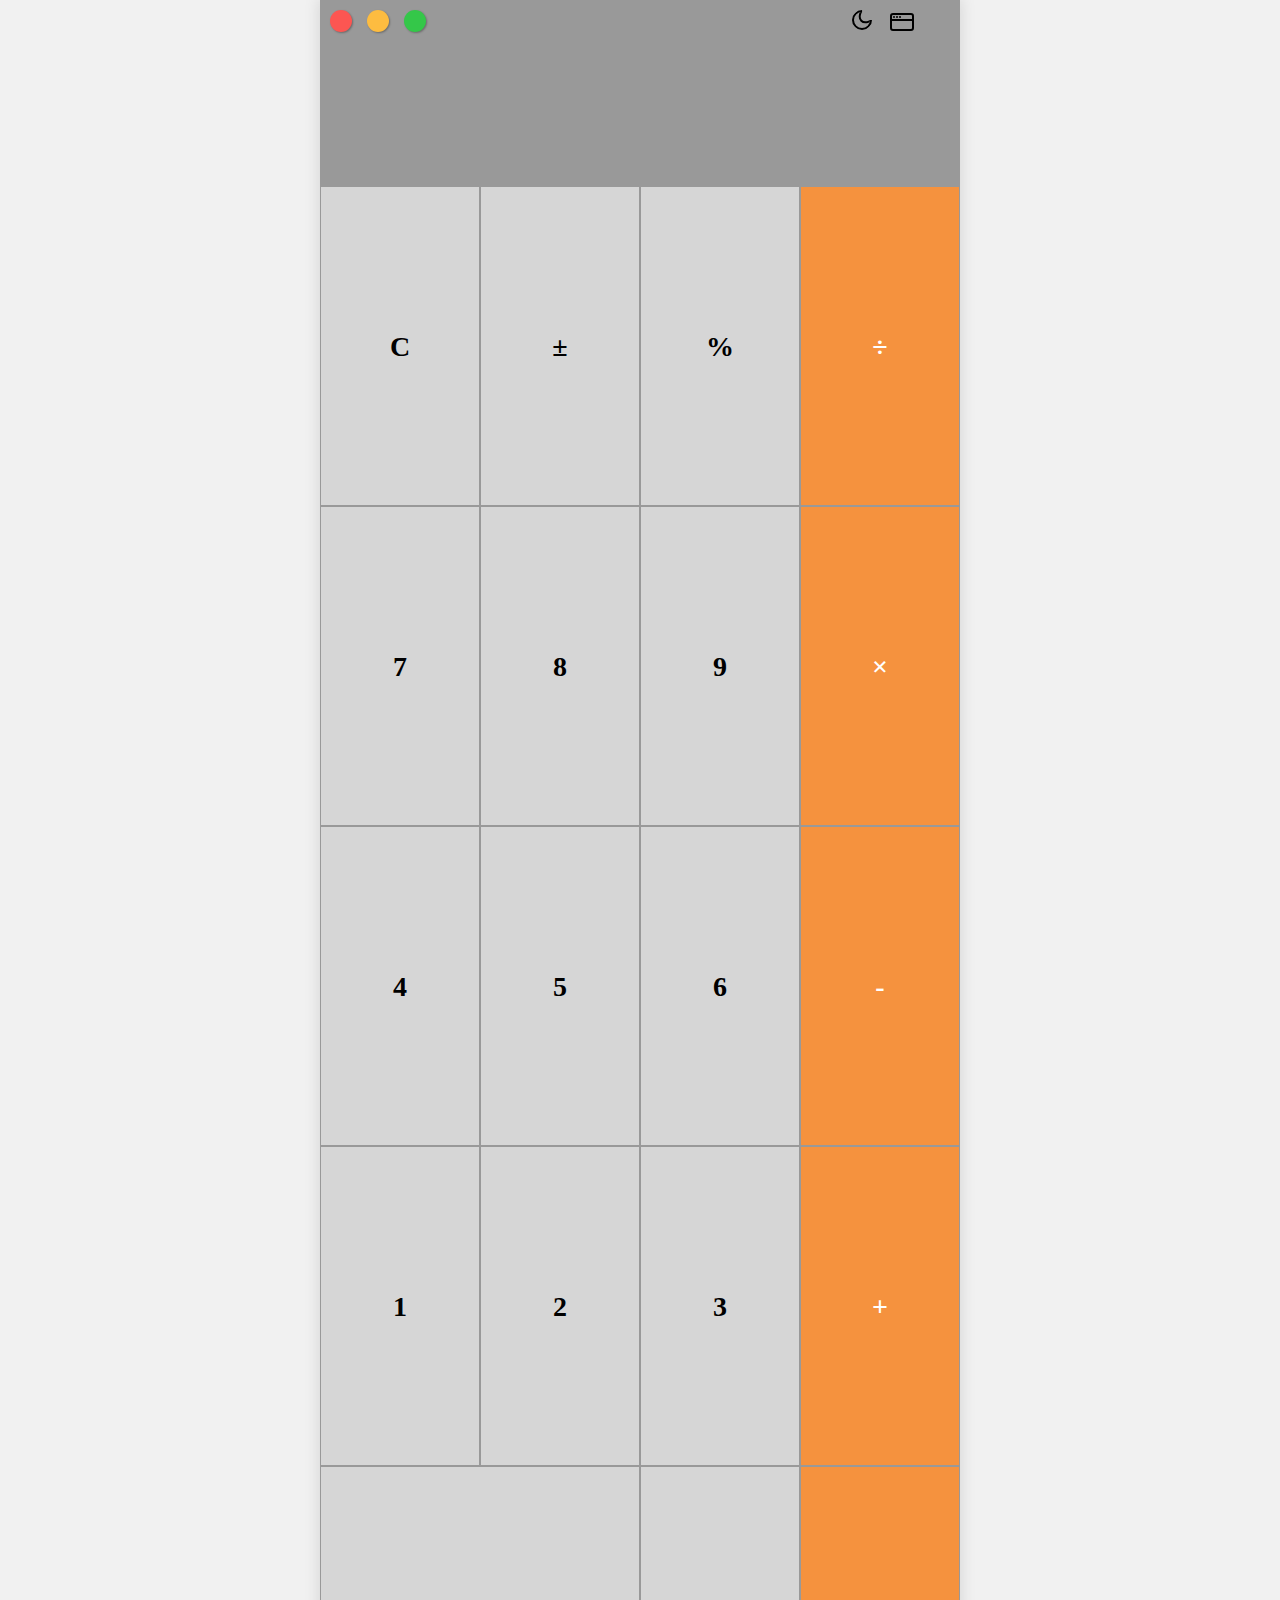
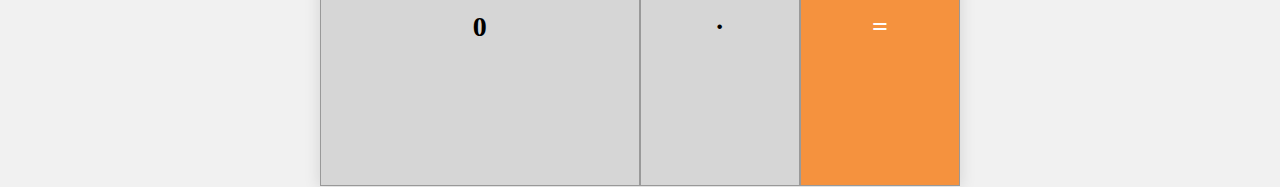
<file: 1.简易计算器/index.html>
<!DOCTYPE html>
<html lang="en">
<head>
  <meta charset="UTF-8">
  <meta http-equiv="X-UA-Compatible" content="IE=edge">
  <meta name="viewport" content="width=device-width, initial-scale=1.0, user-scalable=no">
  <title>实战学前端-简易计算器</title>
  <link rel="stylesheet" href="./css/index.css" />
</head>
<body>
  <div class="page-wrapper">
    <div class="calc-container">
      <!-- 头部操作按钮 -->
      <div class="header">
        <div class="header-left">
          <div class="window-action close"></div>
          <div class="window-action min"></div>
          <div class="window-action max"></div>
        </div>
        <div class="header-right">
          <div class="window-action theme">
            <i class="gg-sun" style="display: none"></i>
            <i class="gg-moon"></i>
          </div>
          <div class="window-action history">
            <i class="gg-browser"></i>
          </div>
          <div class="window-action info"></div>
        </div>
      </div>

      <!-- 计算区域 -->
      <div class="calc-area">
        <!-- 计算行 -->
        <div class="calc-line"></div>
        <!-- 当前数字显示行 -->
        <div class="current-number"></div>
      </div>

      <!-- 数字键盘块 -->
      <div class="keyboard-container" id="inputBlock">
        <ul>
          <li class="keyboard-line">
            <div class="keycode" data-action="clear">C</div>
            <div class="keycode" data-action="minusSign">±</div>
            <div class="keycode" data-action="point">%</div>
            <div class="keycode" data-action="divide">÷</div>
          </li>
          <li class="keyboard-line">
            <div class="keycode number" data-action="7">7</div>
            <div class="keycode number" data-action="8">8</div>
            <div class="keycode number" data-action="9">9</div>
            <div class="keycode" data-action="multiplication">×</div>
          </li>
          <li class="keyboard-line">
            <div class="keycode number" data-action="4">4</div>
            <div class="keycode number" data-action="5">5</div>
            <div class="keycode number" data-action="6">6</div>
            <div class="keycode" data-action="subtraction">-</div>
          </li>
          <li class="keyboard-line">
            <div class="keycode number" data-action="1">1</div>
            <div class="keycode number" data-action="2">2</div>
            <div class="keycode number" data-action="3">3</div>
            <div class="keycode" data-action="addition">+</div>
          </li>
          <li class="keyboard-line">
            <div class="keycode number" style="width: 50vw" data-action="0">0</div>
            <div class="keycode" data-action="dot">·</div>
            <div class="keycode" data-action="equal">=</div>
          </li>
        </ul>
      </div>
    </div>
    <!-- 历史记录 -->
    <div class="history-container hidden">
      <div class="title">历史记录</div>
      <ul id="historyWrapper">
        <li class="history-item">1+2-3=0</li>
      </ul>
    </div>
  </div>
  <script src="./js/function.js"></script>
  <script src="./js/index.js"></script>
</body>
</html>
</file>
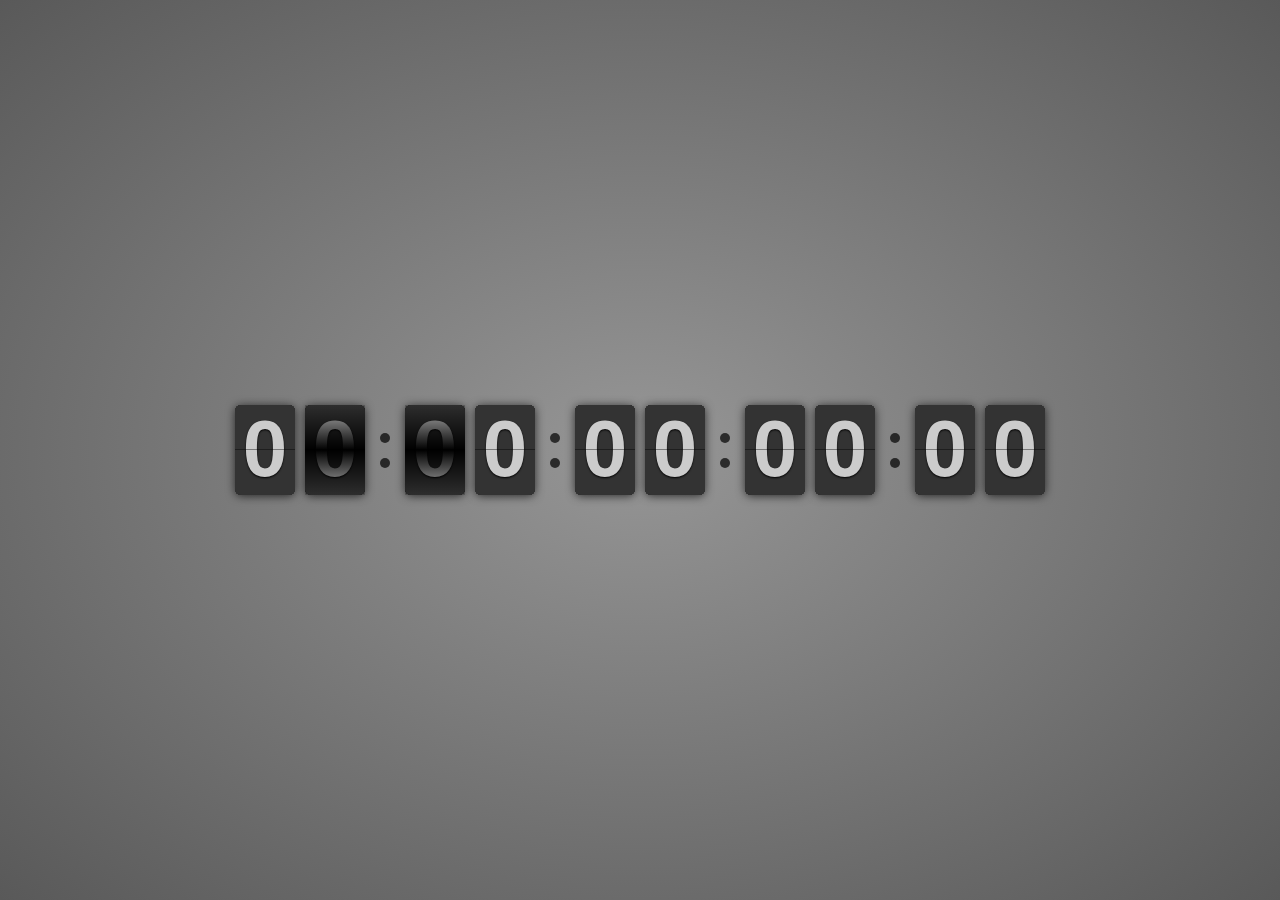
<file: 2.翻页倒计时/index.html>
<!DOCTYPE html>
<html lang="en">
<head>
  <meta charset="UTF-8">
  <meta http-equiv="X-UA-Compatible" content="IE=edge">
  <meta name="viewport" content="width=device-width, initial-scale=1.0, user-scalable=no" />
  <title>前端实战demo-翻页倒计时</title>
  <link rel="stylesheet" href="./css/index.css" />
</head>
<body>
  <div class="page-container">
    <div class="clock-container">
      <div>
        <ul class="flip">
          <li class="item active">
            <div class="up">
              <div class="shadow"></div>
              <div class="inn">0</div>
            </div>
            <div class="down">
              <div class="shadow"></div>
              <div class="inn">0</div>
            </div>
          </li>
          <li class="item">
            <div class="up">
              <div class="shadow"></div>
              <div class="inn">9</div>
            </div>
            <div class="down">
              <div class="shadow"></div>
              <div class="inn">9</div>
            </div>
          </li>
        </ul>
      </div>
      <div>
        <ul class="flip">
          <li class="item active">
            <div class="up">
              <div class="shadow"></div>
              <div class="inn">0</div>
            </div>
            <div class="down">
              <div class="shadow"></div>
              <div class="inn">0</div>
            </div>
          </li>
          <li class="item active">
            <div class="up">
              <div class="shadow"></div>
              <div class="inn">9</div>
            </div>
            <div class="down">
              <div class="shadow"></div>
              <div class="inn">9</div>
            </div>
          </li>
        </ul>
      </div>
      <div class="colon"></div>
      <div>
        <ul class="flip">
          <li class="item active">
            <div class="up">
              <div class="shadow"></div>
              <div class="inn">0</div>
            </div>
            <div class="down">
              <div class="shadow"></div>
              <div class="inn">0</div>
            </div>
          </li>
          <li class="item active">
            <div class="up">
              <div class="shadow"></div>
              <div class="inn">9</div>
            </div>
            <div class="down">
              <div class="shadow"></div>
              <div class="inn">9</div>
            </div>
          </li>
        </ul>
      </div>
      <div>
        <ul class="flip">
          <li class="item">
            <div class="up">
              <div class="shadow"></div>
              <div class="inn">0</div>
            </div>
            <div class="down">
              <div class="shadow"></div>
              <div class="inn">0</div>
            </div>
          </li>
          <li class="item active">
            <div class="up">
              <div class="shadow"></div>
              <div class="inn">9</div>
            </div>
            <div class="down">
              <div class="shadow"></div>
              <div class="inn">9</div>
            </div>
          </li>
        </ul>
      </div>
    </div>
  </div>
  <script src="./js/functions.js"></script>
  <script src="./js/render.js"></script>
  <script src="./js/index.js"></script>
</body>
</html>
</file>
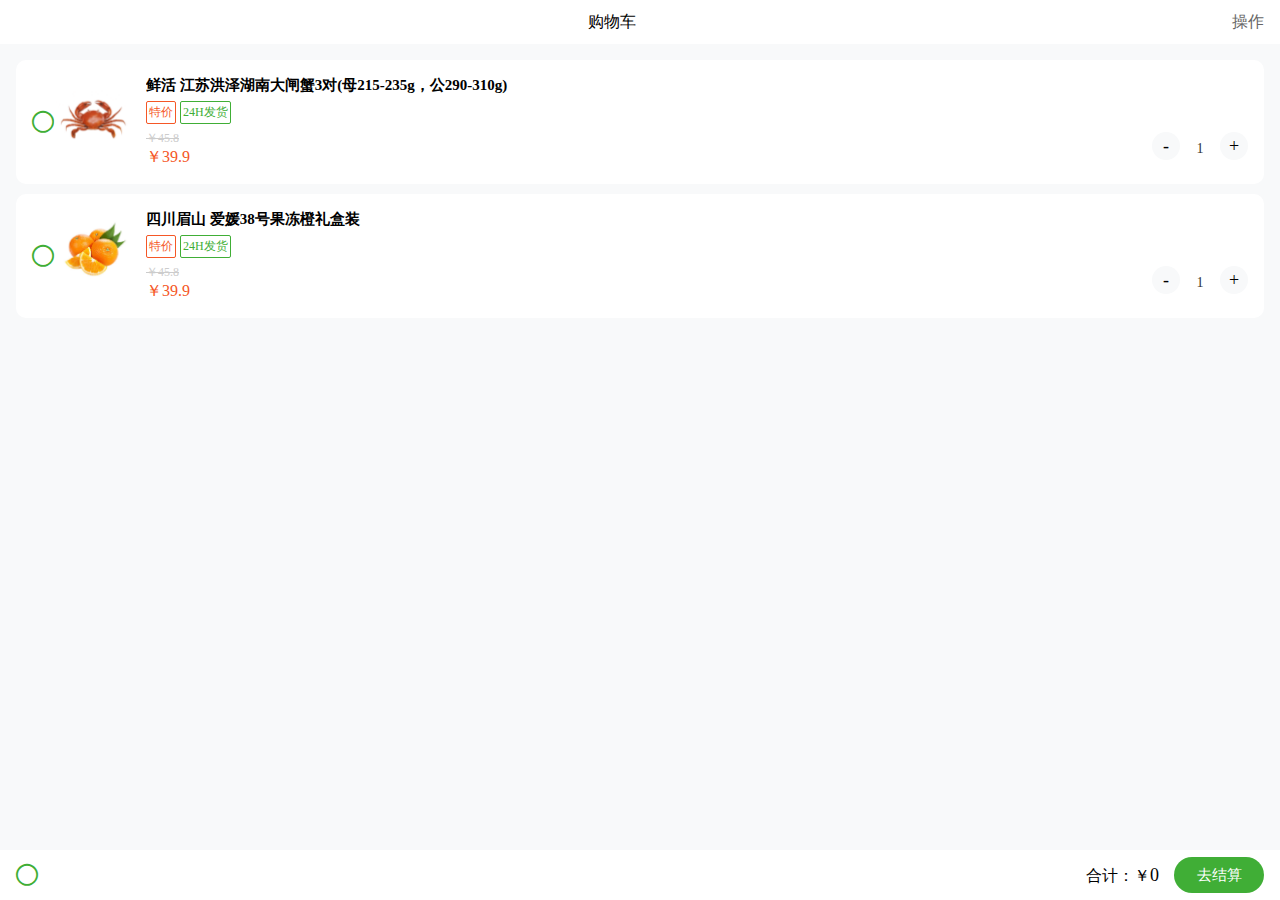
<file: 4.js购物车/index.html>
<!DOCTYPE html>
<html lang="en">
<head>
  <meta charset="UTF-8">
  <meta http-equiv="X-UA-Compatible" content="IE=edge">
  <meta name="viewport" content="width=device-width, initial-scale=1.0, maximum-scale=1.0, user-scalable=0">
  <title>js购物车</title>
  <link rel="stylesheet" href="./iconfont.css" />
  <link rel="stylesheet" href="./styles.css" />
</head>
<body>
  <div class="page-wrap">
    <div class="header">
      <div class="title">购物车</div>
      <div class="action-btns">
        <a href="javascript:;" id="deleteBtn">操作</a>
      </div>
    </div>
    <div class="shop-car" id="shopcarContainer"></div>
    <div class="action-bar">
      <div class="check-all">
        <input hidden type="checkbox" />
        <i class="iconfont check-status"></i>
      </div>
      <div class="action-content">
        <div class="total-text" id="totalText">合计：￥<span id="totalPrice">0</span></div>
        <button class="delete-btn" style="display: none;">删除</button>
        <button class="submit">去结算</button>
      </div>
    </div>
  </div>

  <script>
    // 假设此处是后端返回的数据
    var data = [
      {
        id: 1,
        goods_name: '鲜活 江苏洪泽湖南大闸蟹3对(母215-235g，公290-310g)',
        goods_tags: ['特价', '24H发货'],
        goods_thumb: './images/good_1.png',
        origin_price: 45.8,
        current_price: 39.9
      },
      {
        id: 2,
        goods_name: '四川眉山 爱媛38号果冻橙礼盒装',
        goods_tags: ['特价', '24H发货'],
        goods_thumb: './images/good_2.png',
        origin_price: 45.8,
        current_price: 39.9
      }
    ]
  </script>
  <script src="./script.js"></script>
  <script>
    new Shopcar(data)
  </script>
</body>
</html>
</file>
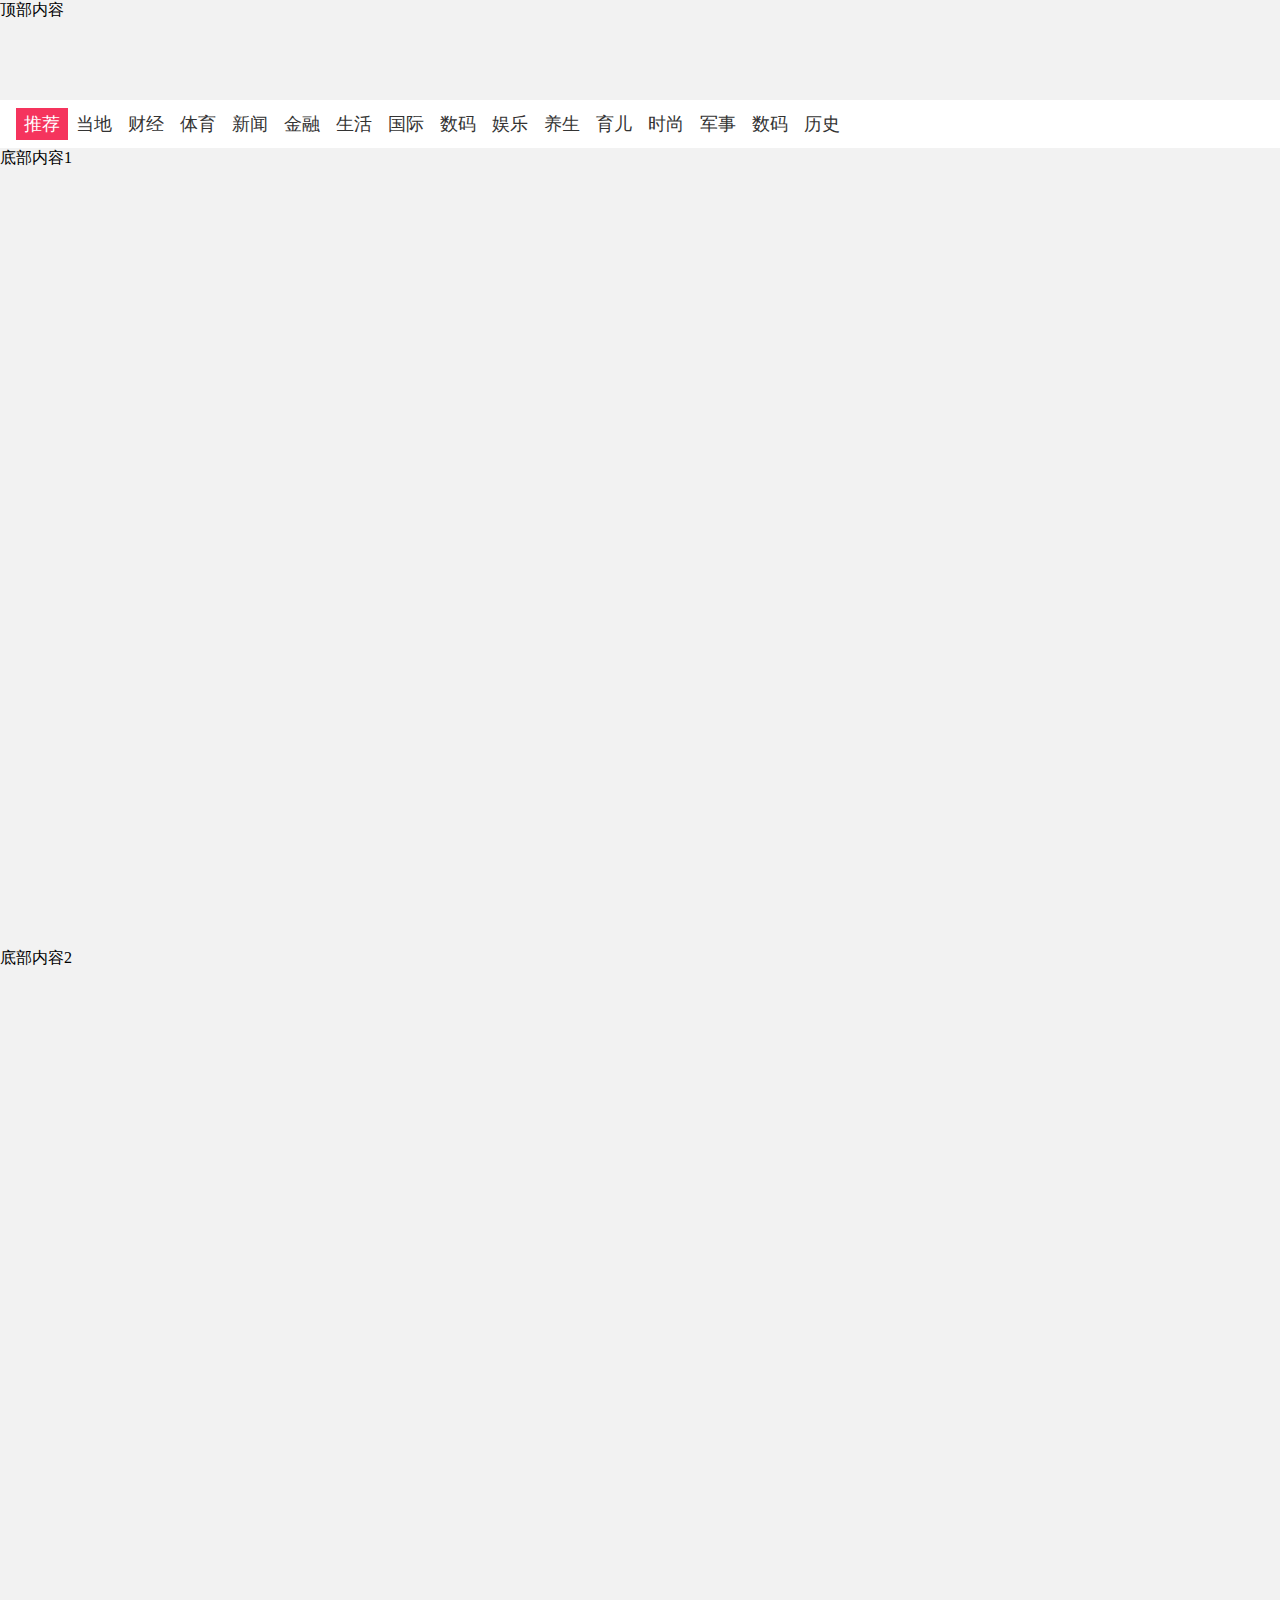
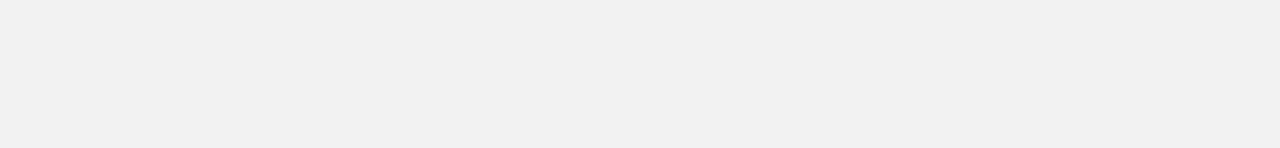
<file: 5.jsTab导航栏/index.html>
<!DOCTYPE html>
<html lang="en">
<head>
  <meta charset="UTF-8">
  <meta http-equiv="X-UA-Compatible" content="IE=edge">
  <meta name="viewport" content="width=device-width, initial-scale=1.0, maximum-scale=1.0, user-scalable=0">
  <title>Tab导航栏</title>
  <link rel="stylesheet" href="./styles.css" />
</head>
<body>
  <div class="page-container">
    <div style="height: 100px;">顶部内容</div>
    <div class="tab-container">
      <ul class="tab-content" id="container">
        <li class="tab-item active" data-index="0">推荐</li>
        <li class="tab-item" data-index="1">当地</li>
        <li class="tab-item" data-index="2">财经</li>
        <li class="tab-item" data-index="3">体育</li>
        <li class="tab-item" data-index="4">新闻</li>
        <li class="tab-item" data-index="5">金融</li>
        <li class="tab-item" data-index="6">生活</li>
        <li class="tab-item" data-index="7">国际</li>
        <li class="tab-item" data-index="8">数码</li>
        <li class="tab-item" data-index="9">娱乐</li>
        <li class="tab-item" data-index="10">养生</li>
        <li class="tab-item" data-index="11">育儿</li>
        <li class="tab-item" data-index="12">时尚</li>
        <li class="tab-item" data-index="13">军事</li>
        <li class="tab-item" data-index="14">数码</li>
        <li class="tab-item" data-index="15">历史</li>
      </ul>
    </div>
    <div style="height: 800px;">底部内容1</div>
    <div style="height: 800px;">底部内容2</div>
  </div>
  <script src="./javascript.js"></script>
  <script>
    window.onload = function () {
      new Tab({
        wrap: '.tab-container',
        container: '#container',
        item: '.tab-item'
      })
    }
  </script>
</body>
</html>
</file>
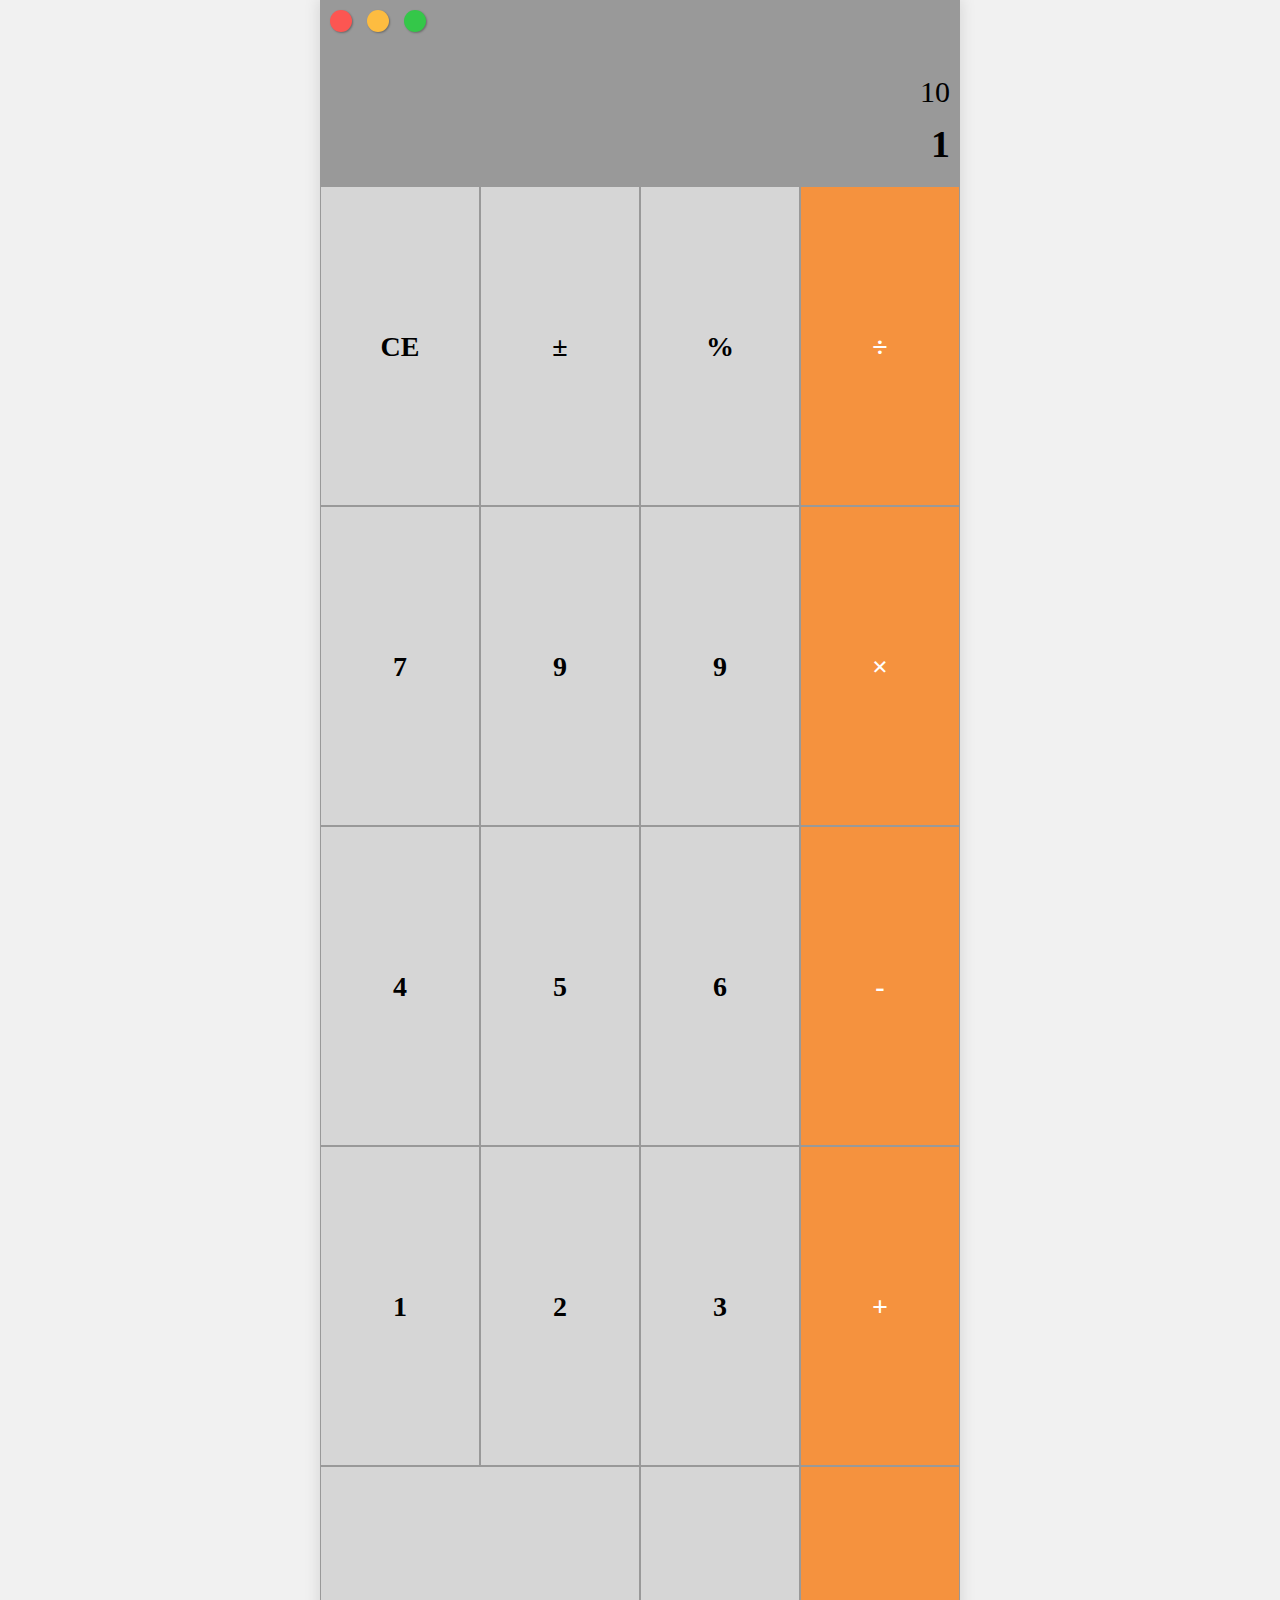
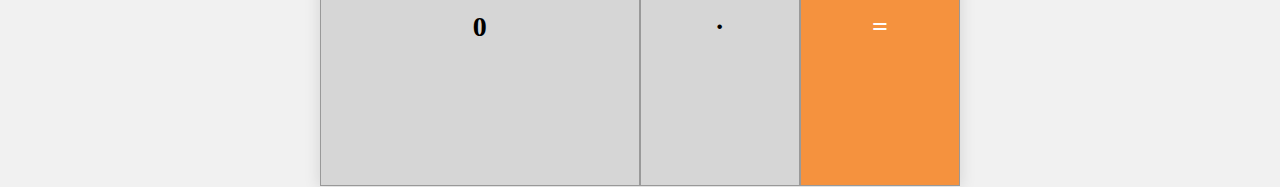
<file: 1.简易计算器/index copy.html>
<!DOCTYPE html>
<html lang="en">
<head>
  <meta charset="UTF-8">
  <meta http-equiv="X-UA-Compatible" content="IE=edge">
  <meta name="viewport" content="width=device-width, initial-scale=1.0, user-scalable=no">
  <title>实战学前端-简易计算器</title>
  <link rel="stylesheet" href="./css/index.css" />
  <script src="./js/function.js"></script>
  <script src="./js/index.js"></script>
</head>
<body>
  <div class="page-wrapper">
    <div class="calc-container">
      <!-- 头部操作按钮 -->
      <div class="header">
        <div class="header-left">
          <div class="window-action close"></div>
          <div class="window-action min"></div>
          <div class="window-action max"></div>
        </div>
        <div class="header-right">
          <div class="window-action theme"></div>
          <div class="window-action history"></div>
          <div class="window-action info"></div>
        </div>
      </div>

      <!-- 计算区域 -->
      <div class="calc-area">
        <!-- 计算行 -->
        <div class="calc-line">10</div>
        <!-- 当前数字显示行 -->
        <div class="current-number">1</div>
      </div>

      <!-- 数字键盘块 -->
      <div class="keyboard-container">
        <ul>
          <li class="keyboard-line">
            <div class="keycode" id="clear">CE</div>
            <div class="keycode" id="minusSign">±</div>
            <div class="keycode" id="point">%</div>
            <div class="keycode" id="divide">÷</div>
          </li>
          <li class="keyboard-line">
            <div class="keycode number">7</div>
            <div class="keycode number">9</div>
            <div class="keycode number">9</div>
            <div class="keycode" id="multiplication">×</div>
          </li>
          <li class="keyboard-line">
            <div class="keycode number">4</div>
            <div class="keycode number">5</div>
            <div class="keycode number">6</div>
            <div class="keycode" id="subtraction">-</div>
          </li>
          <li class="keyboard-line">
            <div class="keycode number">1</div>
            <div class="keycode number">2</div>
            <div class="keycode number">3</div>
            <div class="keycode" id="addition">+</div>
          </li>
          <li class="keyboard-line">
            <div class="keycode number" style="width: 50vw">0</div>
            <div class="keycode" id="dot">·</div>
            <div class="keycode" id="equal">=</div>
          </li>
        </ul>
      </div>
    </div>
  </div>
</body>
</html>
</file>
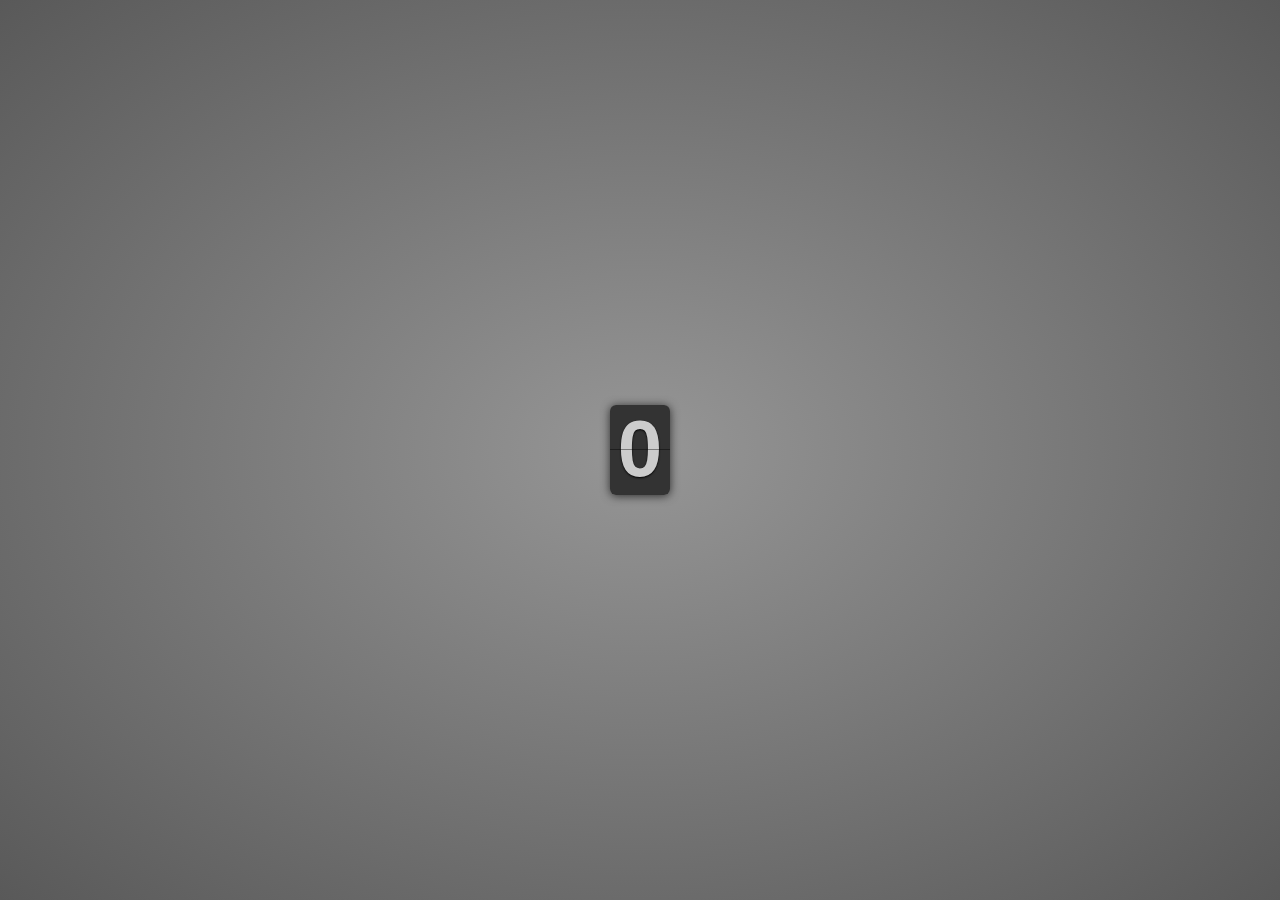
<file: 2.翻页倒计时/one.html>
<!DOCTYPE html>
<html lang="en">
<head>
  <meta charset="UTF-8">
  <meta http-equiv="X-UA-Compatible" content="IE=edge">
  <meta name="viewport" content="width=device-width, initial-scale=1.0, user-scalable=no" />
  <title>前端实战demo-翻页倒计时</title>
  <link rel="stylesheet" href="./css/index.css" />
</head>
<body>
  <div class="page-container">
    <div class="clock-container">
      <div>
        <ul class="flip">
          <li class="item active">
            <div class="up">
              <div class="shadow"></div>
              <div class="inn">0</div>
            </div>
            <div class="down">
              <div class="shadow"></div>
              <div class="inn">0</div>
            </div>
          </li>
        </ul>
      </div>
    </div>
  </div>
</body>
</html>
</file>
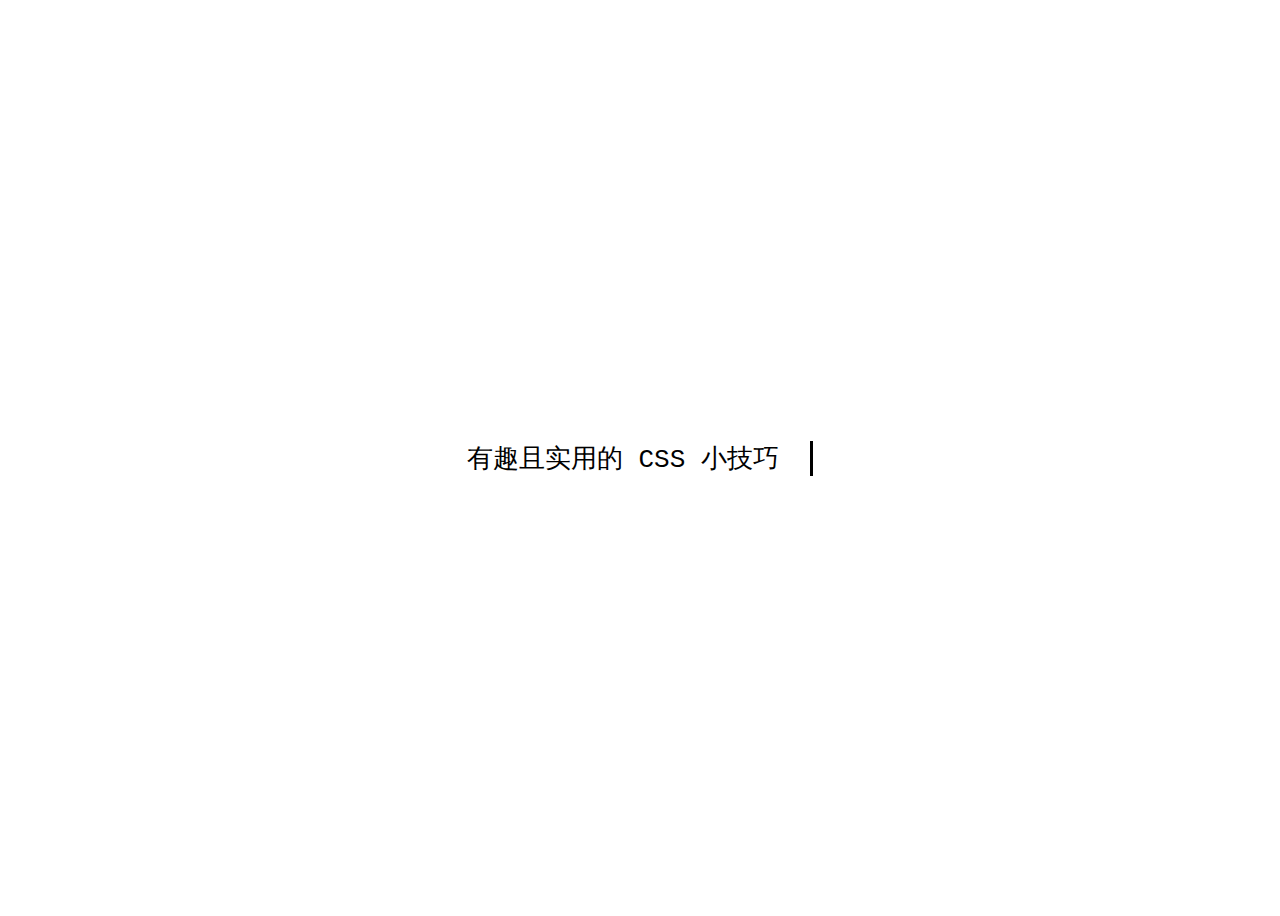
<file: 3.css实用技巧/1.print.html>
<!DOCTYPE html>
<html lang="en">
<head>
  <meta charset="UTF-8">
  <meta http-equiv="X-UA-Compatible" content="IE=edge">
  <meta name="viewport" content="width=device-width, initial-scale=1.0">
  <title>CSS打字机</title>
  <style>
    .wrapper {
      height: 100vh;
      display: flex;
      align-items: center;
      justify-content: center;
    }
    .typing-demo {
      width: 22ch;
      animation: typing 2s steps(22), blink .5s step-end infinite alternate;
      white-space: nowrap;
      overflow: hidden;
      border-right: 3px solid;
      font-family: monospace;
      font-size: 2em;
    }
    @keyframes typing {
      from {
        width: 0
      }
    }
        
    @keyframes blink {
      50% {
        border-color: transparent
      }
    }
  </style>
</head>
<body>
  <div class="wrapper">
  <div class="typing-demo">
    有趣且实用的 CSS 小技巧
  </div>
</div>
</body>
</html>
</file>
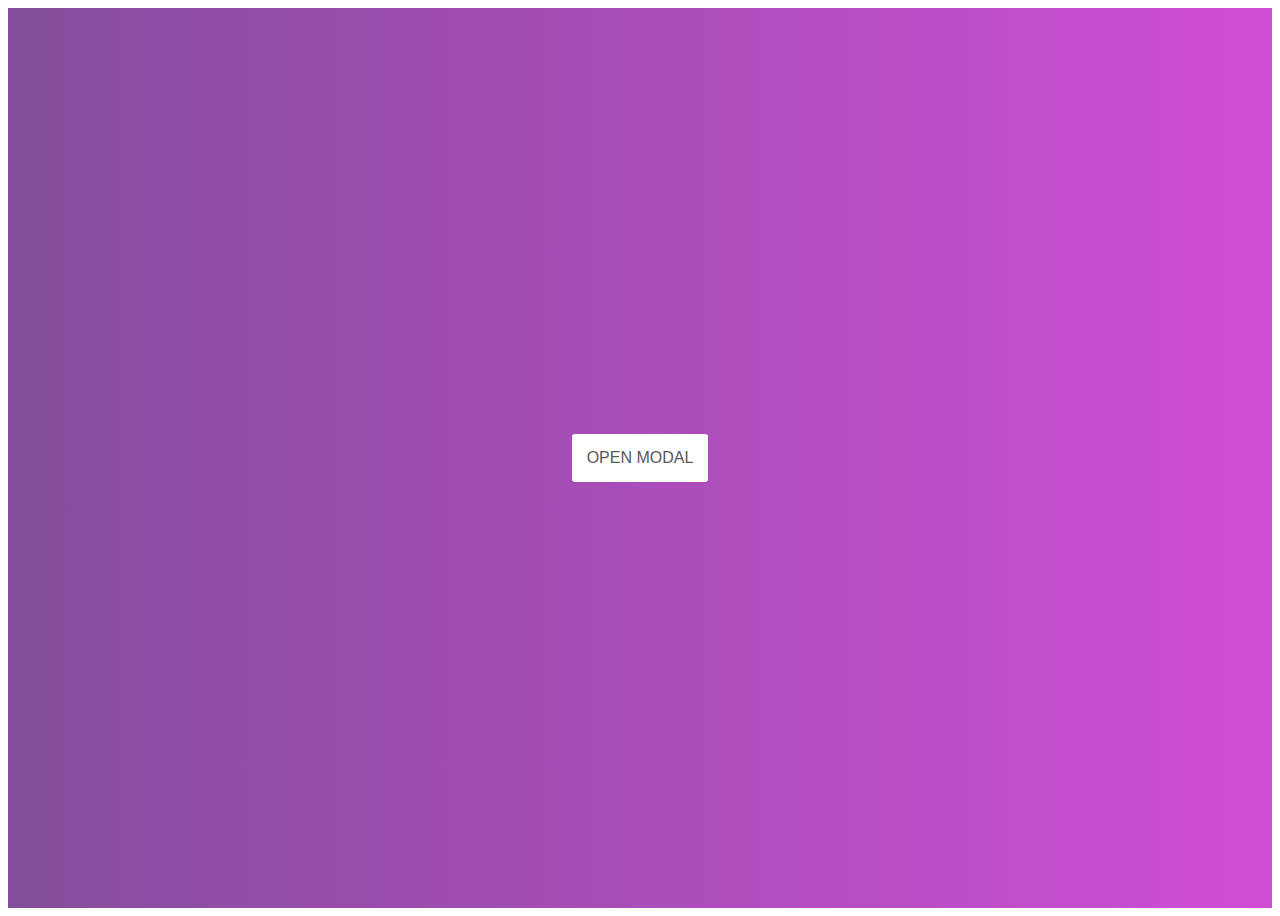
<file: 3.css实用技巧/2.model.html>
<!DOCTYPE html>
<html lang="en">
<head>
  <meta charset="UTF-8">
  <meta http-equiv="X-UA-Compatible" content="IE=edge">
  <meta name="viewport" content="width=device-width, initial-scale=1.0">
  <title>css模态框</title>
  <style>
    .wrapper {
      height: 100vh;
      display: flex;
      align-items: center;
      justify-content: center;
      background: linear-gradient(to right, #834d9b, #d04ed6);
    }
    .wrapper a {
      display: inline-block;
      text-decoration: none;
      padding: 15px;
      background-color: #fff;
      border-radius: 3px;
      text-transform: uppercase;
      color: #585858;
      font-family: 'Roboto', sans-serif;
    }
    .modal {
      visibility: hidden;
      opacity: 0;
      position: absolute;
      top: 0;
      right: 0;
      bottom: 0;
      left: 0;
      display: flex;
      align-items: center;
      justify-content: center;
      background: rgba(77, 77, 77, .7);
      transition: all .4s;
    }
    .modal:target {
      visibility: visible;
      opacity: 1;
    }
    .modal__content {
      border-radius: 4px;
      position: relative;
      width: 500px;
      max-width: 90%;
      background: #fff;
      padding: 1em 2em;
    }
    .modal__close {
      position: absolute;
      top: 10px;
      right: 10px;
      color: #585858;
      text-decoration: none;
    }
  </style>
</head>
<body>
<div class="wrapper">
  <a href="#demo-modal">Open Modal</a>
</div>
<div id="demo-modal" class="modal">
  <div class="modal__content">
      <h2>CSS Modal</h2>
      <p>hello world</p>
      <a href="#" class="modal__close">&times;</a>
  </div>
</div> 
</body>
</html>
</file>
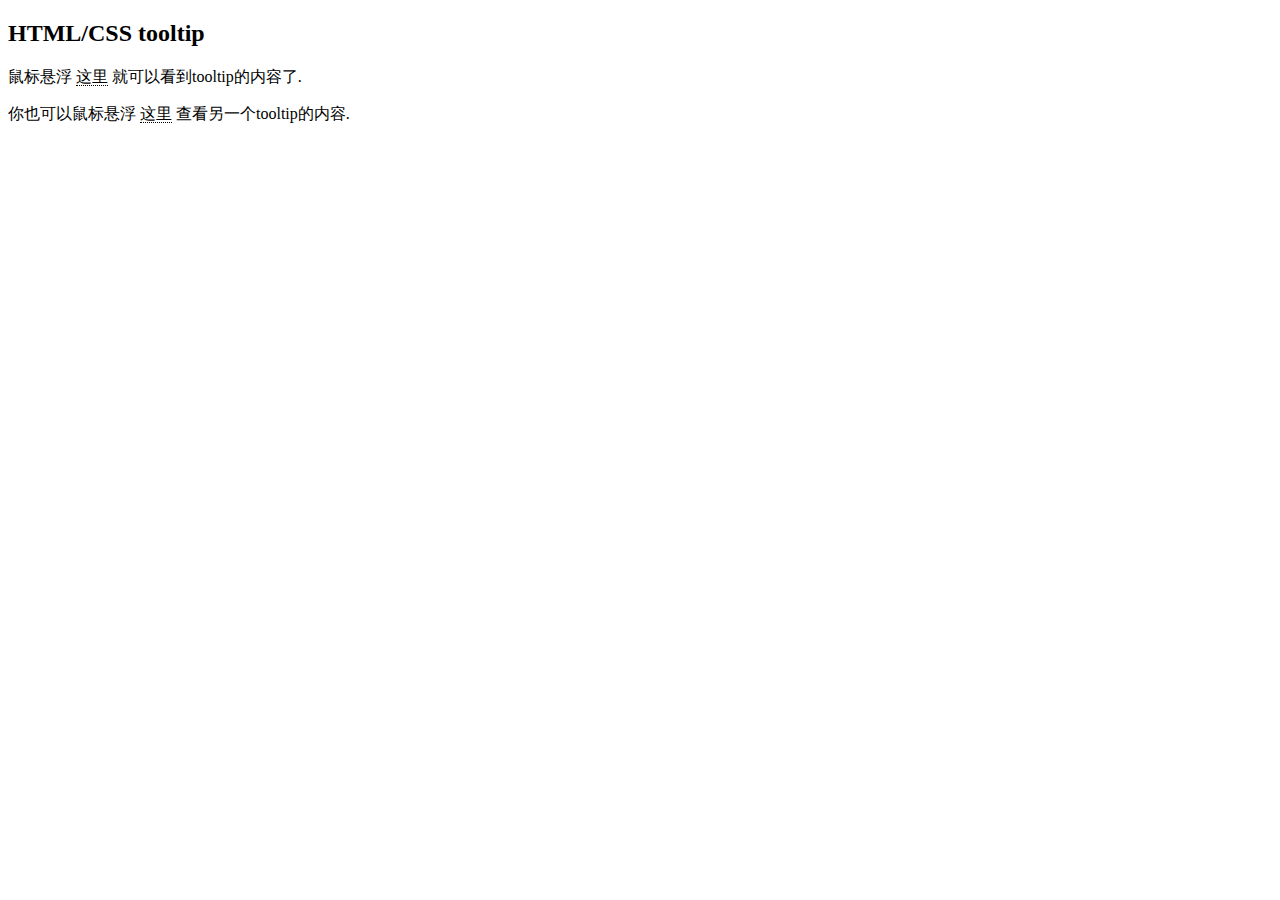
<file: 3.css实用技巧/4.tooltip.html>
<!DOCTYPE html>
<html lang="en">
<head>
  <meta charset="UTF-8">
  <meta http-equiv="X-UA-Compatible" content="IE=edge">
  <meta name="viewport" content="width=device-width, initial-scale=1.0">
  <title>css tooltip</title>
  <style>
    .tooltip {
      position: relative;
      border-bottom: 1px dotted black;
    }
    .tooltip:before {
      content: attr(data-tooltip); 
      position: absolute;
      width: 100px;
      background-color: #062B45;
      color: #fff;
      text-align: center;
      padding: 10px;
      line-height: 1.2;
      border-radius: 6px;
      z-index: 1;
      opacity: 0;
      transition: opacity .6s;
      bottom: 125%;
      left: 50%;
      margin-left: -60px;
      font-size: 0.75em;
      visibility: hidden;
    }
    .tooltip:after {
      content: "";
      position: absolute;
      bottom: 75%;
      left: 50%;
      margin-left: -5px;
      border-width: 5px;
      border-style: solid;
      opacity: 0;
      transition: opacity .6s;
      border-color: #062B45 transparent transparent transparent;
      visibility: hidden;
    }
    .tooltip:hover:before, 
    .tooltip:hover:after {
      opacity: 1;
      visibility: visible;
    }
  </style>
</head>
<body>
<h2>
  HTML/CSS tooltip
</h2>
<p>
  鼠标悬浮 <span class="tooltip" data-tooltip="Tooltip Content">这里</span> 就可以看到tooltip的内容了.
</p>
<p>
  你也可以鼠标悬浮 <span class="tooltip" data-tooltip="This is another Tooltip Content">这里</span> 查看另一个tooltip的内容.
</p>
</body>
</html>
</file>
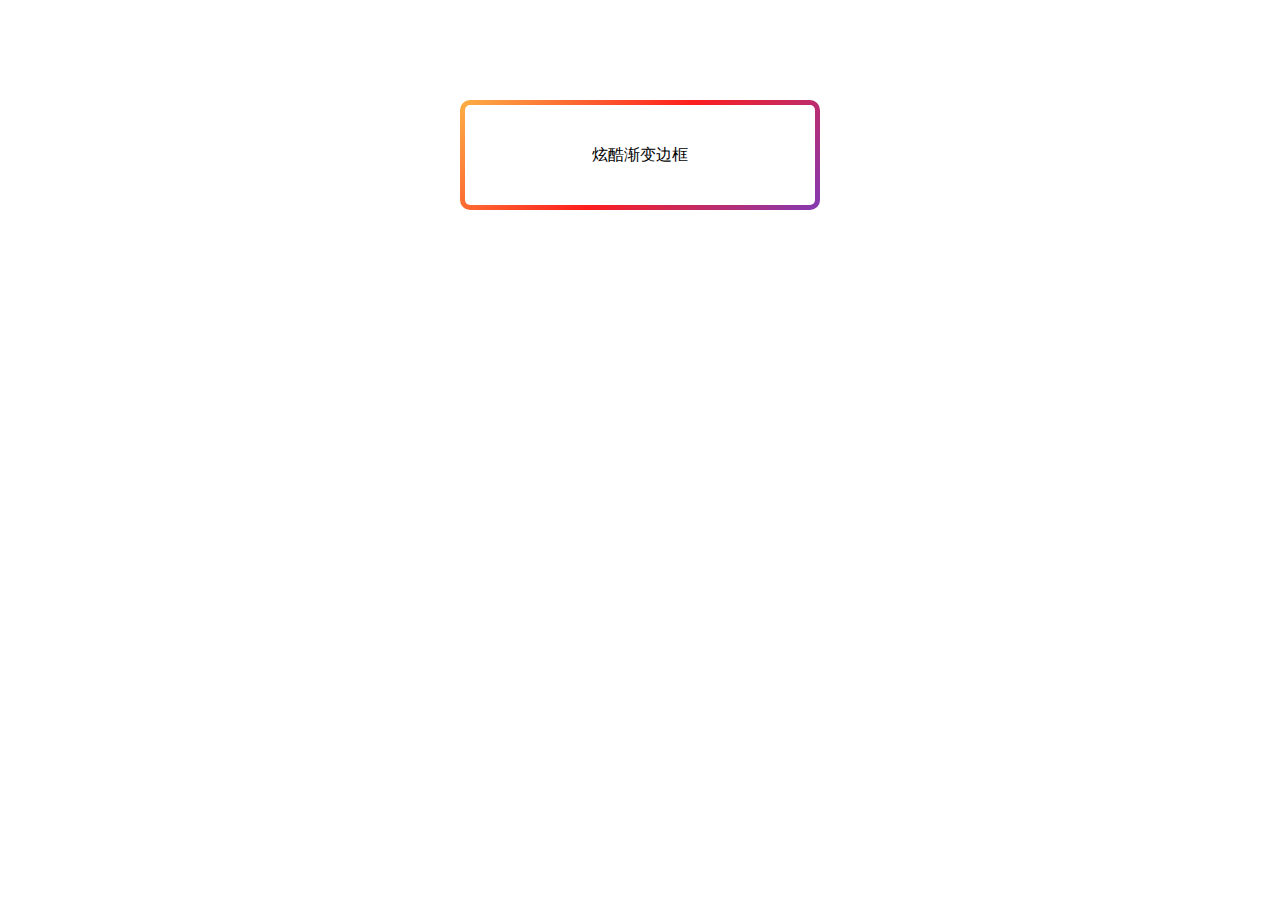
<file: 3.css实用技巧/5.color-border.html>
<!DOCTYPE html>
<html lang="en">
<head>
  <meta charset="UTF-8">
  <meta http-equiv="X-UA-Compatible" content="IE=edge">
  <meta name="viewport" content="width=device-width, initial-scale=1.0">
  <title>炫彩边框</title>
  <style>
    .gradient-border {
      border: solid 5px transparent;
      border-radius: 10px;
      background-image: linear-gradient(white, white), 
        linear-gradient(315deg,#833ab4,#fd1d1d 50%,#fcb045);
      background-origin: border-box;
      background-clip: content-box, border-box;
    }
    .box {
      width: 350px;
      height: 100px;
      display: flex;
      align-items: center;
      justify-content: center;
      margin: 100px auto;
    }
  </style>
</head>
<body>
  <div class="box gradient-border">
    炫酷渐变边框
  </div>
</body>
</html>
</file>
<file: 1.简易计算器/css/index.css>
* {
  margin: 0;
  padding: 0;
}

ul, li { list-style: none; }

html, body {
  background-color: #f1f1f1;
}

.page-wrapper {
  max-width: 640px;
  margin: 0 auto;
  box-shadow: 0 0 14px 2px rgb(0 0 0 / 10%);
}

.header {
  height: 42px;
  line-height: 42px;
  display: flex;
  flex-wrap: nowrap;
  background-color: #999999;
  padding: 10px 10px;
}

.header .header-left,
.header .header-right {
  display: flex;
  flex-wrap: nowrap;
  flex: 1;
}

.header .header-right {
  justify-content: flex-end;
}

.header .header-left .window-action {
  width: 22px;
  height: 22px;
  line-height: 22px;
  border-radius: 50%;
  margin-right: 3px;
  text-align: center;
  cursor: default;
  margin-right: 15px;
  box-shadow: 1px 1px 2px rgb(0 0 0 / 30%);
  text-shadow: 1px 1px 2px rgb(0 0 0 / 30%);
}

.header .header-right .window-action {
  width: 22px;
  height: 22px;
  margin-left: 16px;
}

.header .close {
  background-color: #FC5652;
}

.header .min {
  background-color: #FDBC40;
}

.header .max {
  background-color: #34C749;
}

.gg-browser {
  box-sizing: border-box;
  position: relative;
  display: block;
  transform: scale(var(--ggs, 1));
  width: 24px;
  height: 18px;
  border: 2px solid;
  border-radius: 3px;
  margin-top: 3px;
}

.gg-browser::after,
.gg-browser::before {
  content: "";
  display: block;
  box-sizing: border-box;
  position: absolute;
  width: 22px;
  height: 2px;
  background: currentColor;
  top: 4px
}

.gg-browser::after {
  border-radius: 3px;
  width: 2px;
  box-shadow:
    3px 0 0,
    6px 0 0;
  top: 1px;
  left: 1px
}

.gg-sun {
  box-sizing: border-box;
  position: relative;
  display: block;
  transform: scale(var(--ggs, 1));
  width: 24px;
  height: 24px;
  background:
    linear-gradient(to bottom,
      currentColor 4px, transparent 0) no-repeat 5px -6px/2px 6px,
    linear-gradient(to bottom,
      currentColor 4px, transparent 0) no-repeat 5px 14px/2px 6px,
    linear-gradient(to bottom,
      currentColor 4px, transparent 0) no-repeat -8px 5px/6px 2px,
    linear-gradient(to bottom,
      currentColor 4px, transparent 0) no-repeat 14px 5px/6px 2px;
  border-radius: 100px;
  box-shadow: inset 0 0 0 2px;
  border: 6px solid transparent
}

.gg-sun::after,
.gg-sun::before {
  content: "";
  display: block;
  box-sizing: border-box;
  position: absolute;
  width: 24px;
  height: 2px;
  border-right: 4px solid;
  border-left: 4px solid;
  left: -6px;
  top: 5px
}

.gg-sun::before {
  transform: rotate(-45deg)
}

.gg-sun::after {
  transform: rotate(45deg)
}

 .gg-moon,
 .gg-moon::after {
   display: block;
   box-sizing: border-box;
   border-radius: 50%
 }

 .gg-moon {
   overflow: hidden;
   position: relative;
   transform: rotate(-135deg) scale(var(--ggs, 1));
   width: 20px;
   height: 20px;
   border: 2px solid;
   border-bottom-color: transparent
 }

 .gg-moon::after {
   content: "";
   position: absolute;
   width: 12px;
   height: 18px;
   border: 2px solid transparent;
   box-shadow: 0 0 0 2px;
   top: 8px;
   left: 2px
 }

.calc-area {
  padding: 10px;
  background-color: #999999;
}
.calc-area .calc-line {
  height: 40px;
  line-height: 40px;
  font-size: 30px;
  text-align: right;
}
.calc-area .current-number {
  height: 64px;
  line-height: 64px;
  font-size: 38px;
  font-weight: 600;
  text-align: right;
}

.keyboard-line {
  display: flex;
  flex-wrap: nowrap;
  justify-content: center;
  align-items: center;
}

.keyboard-line .keycode {
  height: 25vw;
  width: 25vw;
  line-height: 25vw;
  font-size: 28px;
  font-weight: 600;
  background-color: #d6d6d6;
  text-align: center;
  border: 1px solid #999;
  box-sizing: border-box;
}
.keyboard-line .keycode:last-child {
  background-color: #F5923E;
  color: #fff;
}

.history-container {
  position: fixed;
  height: 80vh;
  width: 100%;
  left: 0;
  bottom: 0;
  overflow-y: auto;
  padding: 16px;
  box-sizing: border-box;
  background-color: #f3f3f3;
}

.history-container .title {
  font-size: 22px;
  line-height: 44px;
  border-bottom: 1px solid #dedede;
}

.history-container .history-item {
  height: 44px;
  line-height: 44px;
  font-size: 18px;
  border-bottom: 1px solid #dedede;
  text-align: right;
  overflow-x: auto;
}

.history-container.hidden {
  opacity: 0;
  transform: translate3d(0, 200vw, 0);
  animation: fadeDown 0.2s linear;
}

.history-container.show {
  opacity: 1;
  transform: translate3d(0, 0, 0);
  animation: fadeUp 0.2s linear;
}

@keyframes fadeDown {
  0% {
    opacity: 1;
    transform: translate3d(0, 0, 0);
  }
  100% {
    opacity: 0;
    transform: translate3d(0, 200vw, 0);
  }
}

@keyframes fadeUp {
  0% {
    opacity: 0;
    transform: translate3d(0, 200vw, 0);
  }

  100% {
    opacity: 1;
    transform: translate3d(0, 0, 0);
  }
}
</file>
<file: 2.翻页倒计时/css/index.css>
* {
  margin: 0;
  padding: 0;
}

ul, li { list-style: none; }

.clock-container {
  display: flex;
  align-items: center;
  --width: 60px;
  --height: 90px;
  --fontSize: 80px;
  --lineWidth: 3px;
  --radius: 6px;
  font: normal 12px 'Helvetica Neue', Helvetica, sans-serif;
  user-select: none;
  text-shadow: 0 1px 0 rgba(0, 0, 0, 0.3);
  background: radial-gradient(ellipse at center, #969696 0%, #595959 100%);
  min-height: 100vh;
  display: flex;
  align-items: center;
  justify-content: center;
}

.colon {
  height: 50px;
  padding: 0 10px;
  display: flex;
  justify-content: space-around;
  flex-direction: column;
}

.colon::after,
.colon::before {
  content: '';
  display: block;
  width: 10px;
  height: 10px;
  background: rgba(0, 0, 0, 0.7);
  border-radius: 50%;
}

.flip {
  position: relative;
  margin: 5px;
  width: var(--width);
  height: var(--height);
  font-size: var(--fontSize);
  font-weight: bold;
  line-height: calc(var(--height) - var(--lineWidth));
  border-radius: var(--radius);
  box-shadow: 0 1px 10px rgba(0, 0, 0, 0.7);
}

.flip .item {
  list-style: none;
  z-index: 1;
  position: absolute;
  left: 0;
  top: 0;
  width: 100%;
  height: 100%;
  perspective: 200px;
  transition: opacity 0.3s;
}

.flip .item.active {
  z-index: 2;
}

.flip .item:first-child {
  z-index: 2;
}

.flip .item .up,
.flip .item .down {
  z-index: 1;
  position: absolute;
  left: 0;
  width: 100%;
  height: 50%;
  overflow: hidden;
}

.flip .item .up {
  transform-origin: 50% 100%;
  top: 0;
}

.flip .item .up:after {
  content: '';
  position: absolute;
  top: calc((var(--height) - var(--lineWidth)) / 2);
  left: 0;
  z-index: 5;
  width: 100%;
  height: var(--lineWidth);
  background-color: rgba(0, 0, 0, 0.4);
}

.flip .item .down {
  transform-origin: 50% 0%;
  bottom: 0;
  transition: opacity 0.3s;
}

.flip .item .inn {
  position: absolute;
  left: 0;
  z-index: 1;
  width: 100%;
  height: 200%;
  color: #ccc;
  text-shadow: 0 1px 2px #000;
  text-align: center;
  background-color: #333;
  border-radius: var(--radius);
}

.flip .item .up .inn {
  top: 0;
}

.flip .item .down .inn {
  bottom: 0;
}

.play .item.before {
  z-index: 3;
}

.play .item.active {
  animation: asd 0.5s 0.5s linear both;
  z-index: 2;
}

.play .item.before .up {
  z-index: 2;
  animation: turn-up 0.5s linear both;
}

.play .item.active .down {
  z-index: 2;
  animation: turn-down 0.5s 0.5s linear both;
}

@keyframes turn-down {
  0% {
    transform: rotateX(90deg);
  }

  100% {
    transform: rotateX(0deg);
  }
}

@keyframes turn-up {
  0% {
    transform: rotateX(0deg);
  }

  100% {
    transform: rotateX(-90deg);
  }
}

@keyframes asd {
  0% {
    z-index: 2;
  }

  5% {
    z-index: 4;
  }

  100% {
    z-index: 4;
  }
}

.play .shadow {
  position: absolute;
  width: 100%;
  height: 100%;
  z-index: 2;
}

.play .before .up .shadow {
  background: linear-gradient(rgba(0, 0, 0, 0.1) 0%, rgba(0, 0, 0, 1) 100%);
  animation: show 0.5s linear both;
}

.play .active .up .shadow {
  background: linear-gradient(rgba(0, 0, 0, 0.1) 0%, rgba(0, 0, 0, 1) 100%);
  animation: hide 0.5s 0.3s linear both;
}

.play .before .down .shadow {
  background: linear-gradient(rgba(0, 0, 0, 1) 0%, rgba(0, 0, 0, 0.1) 100%);
  animation: show 0.5s linear both;
}

.play .active .down .shadow {
  background: linear-gradient(rgba(0, 0, 0, 1) 0%, rgba(0, 0, 0, 0.1) 100%);
  animation: hide 0.5s 0.3s linear both;
}

@keyframes show {
  0% {
    opacity: 0;
  }

  100% {
    opacity: 1;
  }
}

@keyframes hide {
  0% {
    opacity: 1;
  }

  100% {
    opacity: 0;
  }
}
</file>
<file: 4.js购物车/iconfont.css>
@font-face {
  font-family: "iconfont"; /* Project id  */
  src: url('iconfont.ttf?t=1672970857645') format('truetype');
}

.iconfont {
  font-family: "iconfont" !important;
  font-size: 16px;
  font-style: normal;
  -webkit-font-smoothing: antialiased;
  -moz-osx-font-smoothing: grayscale;
}

.icon-duigouxiao:before {
  content: "\e8bd";
}

.icon-checkboxweixuanzhongxiao:before {
  content: "\e933";
}
</file>
<file: 4.js购物车/styles.css>
* { margin: 0; padding: 0; box-sizing: border-box; }
.page-wrap {
  background: #F8F9FA;
  min-height: 100vh;
}

.header {
  height: 44px;
  line-height: 44px;
  text-align: center;
  display: flex;
  background: #fff;
}
.header .title {
  flex: 1;
}
.header .action-btns {
  width: 40px;
  text-align: right;
  margin-right: 16px;
}

.header .action-btns a{
  color: #666666;
  text-decoration: none;
}

.shop-car {
  padding: 16px;
  margin-bottom: 54px;
}

.shop-car-item {
  background: #fff;
  padding: 16px;
  border-radius: 10px;
  display: flex;
  flex-wrap: nowrap;
  margin-bottom: 10px;
}
.shop-car-item .check {
  display: flex;
  align-items: center;
}
@keyframes reveal{
  0%, 100% {
    -webkit-transform: scale(1);
    transform: scale(1);
  }

  33% {
    -webkit-transform: scale(.5);
    transform: scale(.5);
  }
}
.shop-car-item .check-status {
  color: #40AE36;
  font-size: 22px;
  transition: all 250ms cubic-bezier(.4,0,.23,1);
}
.shop-car-item input + .check-status::before {
  content: "\e933";
}
.shop-car-item input:checked + .check-status {
  animation: reveal .2s cubic-bezier(.4,0,.5,1);
}
.shop-car-item input:checked + .check-status::before {
  content: "\e8bd";
}
.shop-car-item .goods-thumb {
  height: 100%;
  overflow: hidden;
}
.shop-car-item .goods-thumb img{
  width: 80px;
  height: 80px;
}
.shop-car-item .goods-info {
  flex: 1;
  margin-left: 12px;
}
.shop-car-item .goods-title {
  font-size: 15px;
  font-weight: bold;
  display: -webkit-box;
  -webkit-box-orient: vertical;
  -webkit-line-clamp: 2;
  overflow: hidden;
}
.shop-car-item .goods-tag {
  margin: 6px 0;
}
.shop-car-item .tag-item {
  font-size: 12px;
  display: inline-block;
  padding: 2px;
  margin-right: 4px;
}
.shop-car-item .tag-item:nth-of-type(1) {
  color: #F55726;
  border: 1px solid #F55726;
  border-radius: 2px;
}
.shop-car-item .tag-item:nth-of-type(2) {
  color: #40AE36;
  border: 1px solid #40AE36;
  border-radius: 2px;
}
.shop-car-item .goods-action {
  display: flex;
  flex-wrap: nowrap;
}
.shop-car-item .goods-price {
  font-size: 12px;
}
.shop-car-item .origin-price {
  color: #ccc;
  text-decoration:line-through;
}
.shop-car-item .current-price {
  color: #F55726;
  font-size: 16px;
}
.shop-car-item .goods-num {
  flex: 1;
  display: flex;
  justify-content: flex-end;
  align-items: flex-end;
  height: 30px;
}
.shop-car-item .btn {
  width: 28px;
  height: 28px;
  border-radius: 50%;
  background: #F8F9FA;
  text-align: center;
  line-height: 28px;
  font-size: 18px;
}
.shop-car-item .number {
  width: 40px;
  height: 22px;
  line-height: 22px;
  font-size: 14px;
  color: #333;
  text-align: center;
}

.action-bar {
  position: fixed;
  bottom: 0;
  width: 100%;
  left: 0;
  height: 50px;
  display: flex;
  line-height: 50px;
  background: #fff;
  padding: 0 16px;
}
.action-bar .check-status {
  color: #40AE36;
  font-size: 22px;
  transition: all 250ms cubic-bezier(.4,0,.23,1);
}
.action-bar input:checked + .check-status {
  animation: reveal .2s cubic-bezier(.4,0,.5,1);
}
.action-bar input + .check-status::before {
  content: "\e933";
}
.action-bar input:checked + .check-status::before {
  content: "\e8bd";
}
.action-bar  .action-content {
  flex: 1;
  display: flex;
  justify-content: flex-end;
  align-items: center;
}
.action-bar .total-text {
  margin-right: 15px;
}

.action-bar .submit {
  width: 90px;
  height: 36px;
  line-height: 36px;
  background: #40AE36;
  border: none;
  color: #fff;
  text-align: center;
  font-size: 15px;
  border-radius: 24px;
}
.action-bar .delete-btn {
  width: 90px;
  height: 36px;
  line-height: 36px;
  background: #F55726;
  border: none;
  color: #fff;
  text-align: center;
  font-size: 15px;
  border-radius: 24px;
}
#totalPrice {
  font-size: 18px;
}
</file>
<file: 5.jsTab导航栏/styles.css>
* {
  margin: 0;
  padding: 0;
  box-sizing: border-box;
}
body {
  background: #f2f2f2;
}
ul, li {
  list-style: none;
  padding-inline-start: 0;
  margin-block-start: 0;
  margin-block-end: 0
}

.tab-container {
  position: sticky;
  top: 0;
  left: 0;
  right: 0;
  z-index: 10;
  height: 48px;
  line-height: 48px;
  width: 100vw;
  overflow-x: auto;
  background: #fff;
}
.tab-container::-webkit-scrollbar {
  display: none;
}
.tab-content {
  padding: 0 16px;
}
.tab-item {
  float: left;
  font-size: 18px;
  color: #333;
  padding: 0 8px;
}
.active {
  background: rgba(245, 52, 93);
  color: #fff;
  height: 32px;
  line-height: 32px;
  margin-top: 8px;
}
</file>
